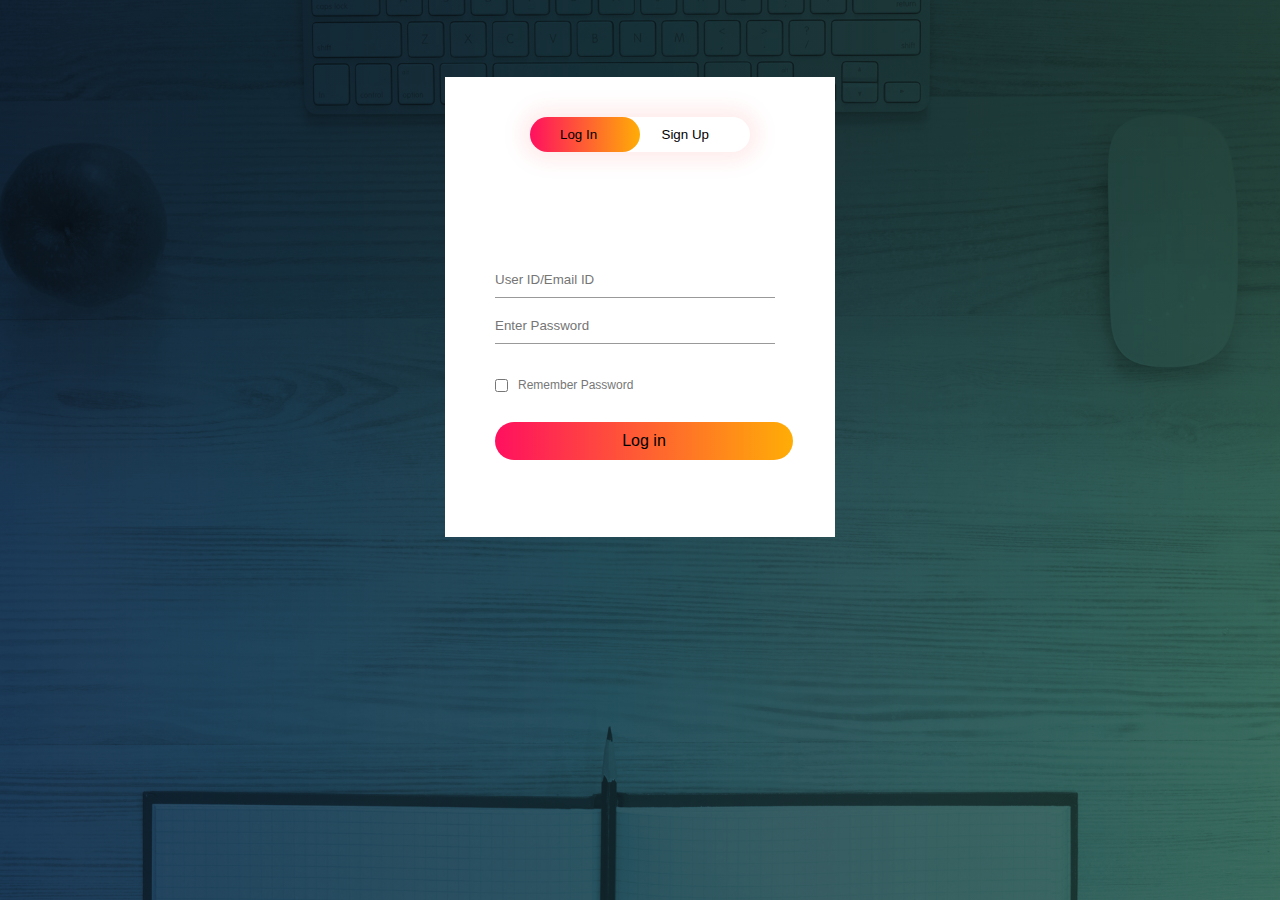
<file: login.html>
<!DOCTYPE html>
<html lang="en">

<head>
  <meta charset="UTF-8">
  <meta name="viewport" content="width=device-width, initial-scale=1.0">
  <meta http-equiv="X-UA-Compatible" content="ie=edge">
  <link rel="stylesheet" href="/login.css">
  <title>Login Page</title>
</head>
<body>
  <div class="main-box">
    <div class="form-box">
      <div class="button-box">
        <div id="btn"></div>
        <button type="button" class="toggle-btn" onclick="login()">Log In</button>
        <button type="button" class="toggle-btn" onclick="signup()">Sign Up</button>
      </div>
      <div class="social-icon">

      </div>
      <form id="login" class="input-group">
        <input type="text" class="input-field" placeholder="User ID/Email ID" required>
        <input type="password" class="input-field" placeholder="Enter Password" required>
        <input type="checkbox" class="check-box"><span>Remember Password</span>
        <a type="submit" class="submit-btn" href="http://127.0.0.1:5501/">Log in</a>
      </form>
      <form id="signup" class="input-group">
        <input type="text" class="input-field" placeholder="User ID" required>
        <input type="email" class="input-field" placeholder="Email ID" required>
        <input type="password" class="input-field" placeholder="Enter Password" required>
        <input type="checkbox" class="check-box"><span>I agree to the terms & conditions</span>
        <button type="submit" class="submit-btn">Sign up</button>
      </form>
    </div>
  </div>
  <script>
    var x = document.getElementById("login");
    var y = document.getElementById("signup");
    var z = document.getElementById("btn");

    function signup() {
      x.style.left = "-400px";
      y.style.left = "50px";
      z.style.left = "110px";
    }

    function login() {
      x.style.left = "50px";
      y.style.left = "450px";
      z.style.left = "0";
    }
  </script>
</body>
</html>
</file>
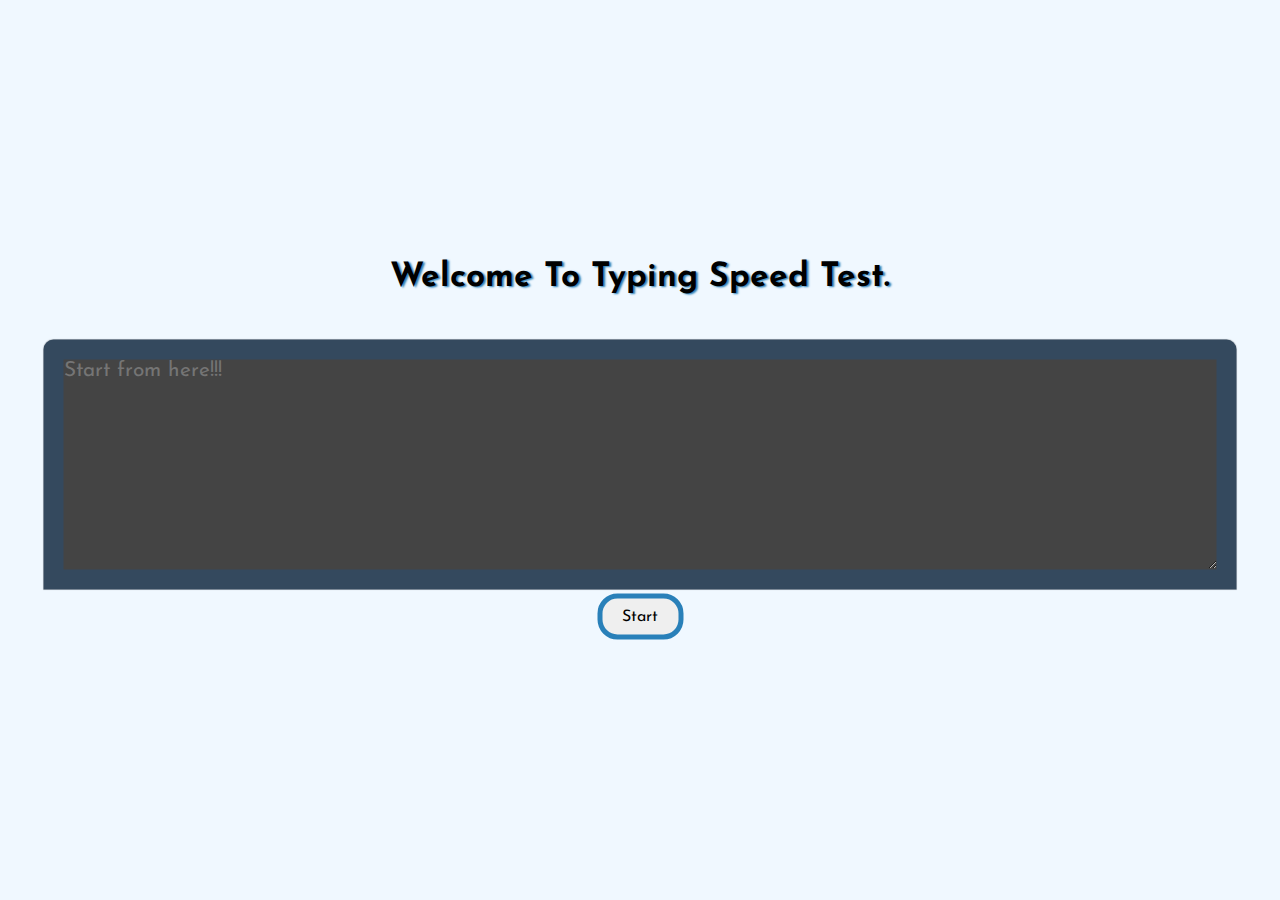
<file: miniProject/game.html>
<!DOCTYPE html>
<html lang="en">
<head>
    <meta charset="UTF-8">
    <meta http-equiv="X-UA-Compatible" content="IE=edge">
    <meta name="viewport" content="width=device-width, initial-scale=1.0">
    <link rel="stylesheet" href="game.css">
    <title>Swift typing</title>
    <!-- ----------google---------- fonts -->
    <link rel="preconnect" href="https://fonts.googleapis.com">
    <link rel="preconnect" href="https://fonts.gstatic.com" crossorigin>
    <link href="https://fonts.googleapis.com/css2?family=Josefin+Sans&display=swap" rel="stylesheet">

</head>
<body>
    <div class="mainDiv">
        <div class="centerDiv">
            <h1>Welcome To Typing Speed Test.</h1>
            <h2 id="quoteDisplay"> </h2>
            <br>
            <textarea id="quoteInput" cols="100" rows="10" placeholder="Start from here!!!"></textarea>
            <br>
            <button id="btn" class="mainBtn">Start</button>
        </div>
    </div>
    <script src="game.js"></script>
</body>
</html>
</file>
<file: login.css>
*{
  margin: 0;
  padding: 0;
  font-family: sans-serif;
}
.main-box{
  height: 100vh;
  width: 100%;
  background-image: linear-gradient(rgba(0,0,0,0.4),rgba(0,0,0,0.4)),url("image.jpg");
  background-position: center;
  background-size: cover;
   position: absolute; 
}
.form-box{
  width: 380px;
  height: 450px;
  position: relative;
  margin: 6% auto;
  background: #fff;
  padding: 5px;
  overflow: hidden;
}
.button-box{
  width: 220px;
  margin: 35px auto;
  position: relative;
  box-shadow: 0 0 20px 9px #ff61641f;
  border-radius: 30px;
}
.toggle-btn{
  padding: 10px 30px;
  cursor: pointer;
  background: transparent;
  border: 0;
  outline: none;
  position: relative;
  transition: .5s;
}
#btn{
  top: 0;
  left: 0;
  position: absolute;
  width: 110px;
  height: 100%;
  background: linear-gradient(to right, #ff105f,#ffad06);
  border-radius: 30px;
  transition: .5s;
}
.input-group{
  top: 180px;
  position: absolute;
  width: 280px;
  transition: .5s;
}
.input-field{
  width: 100%;
  padding: 10px 0;
  margin: 5px 0;
  border-left: 0;
  border-top: 0;
  border-right: 0;
  border-bottom: 1px solid #999;
  outline: none;
  background: transparent;
}
.submit-btn{
  width: 85%;
  padding: 10px 30px;
  cursor: pointer;
  display: block;
  margin: auto;
  background: linear-gradient(to right, #ff105f,#ffad06);
  border: 0;
  border: none;
  border-radius: 30px;
  text-decoration: none;
  color: black;
  text-align: center;
}
.check-box{
  margin: 30px 10px 30px 0;
}
span{
  color: #777;
  font-size: 12px;
  bottom: 68px;
  position: absolute;
}
#login{
  left: 50px;
}
#signup{
  left: 450px;
}
</file>
<file: miniProject/game.css>
*{
    padding: 0;
    margin: 0;
    box-sizing: border-box;
    font-family: 'Josefin Sans', sans-serif;
}
.mainDiv{
    width: 100%;
    height: 100vh;
    position: relative;
    background-color: aliceblue;
}
.centerDiv{
    text-align: center;
    position: absolute;
    top: 50%;
    left: 50%;
    transform: translate(-50%,-50%);
}
h1{
    text-transform: capitalize;
    margin-bottom: 30px;
    color: black;
    text-shadow: 2px 1px 2px #2980b9;
    font-size: 2.1rem;
}
h2{
    text-align: center;

}
textarea{
    background-color: #444;
    box-shadow: 0 0 1px rgba(0,0,0,0.2);
    border-radius: 10px 10px 0 0;
    border: 20px solid #34495e;
    color: white;
    font-size: 1.3rem;
}
.mainBtn{
    padding: 10px 20px;
    border-radius: 20px;
    border: 5px solid #2980b9;
    font-size: 1rem;
}
</file>
